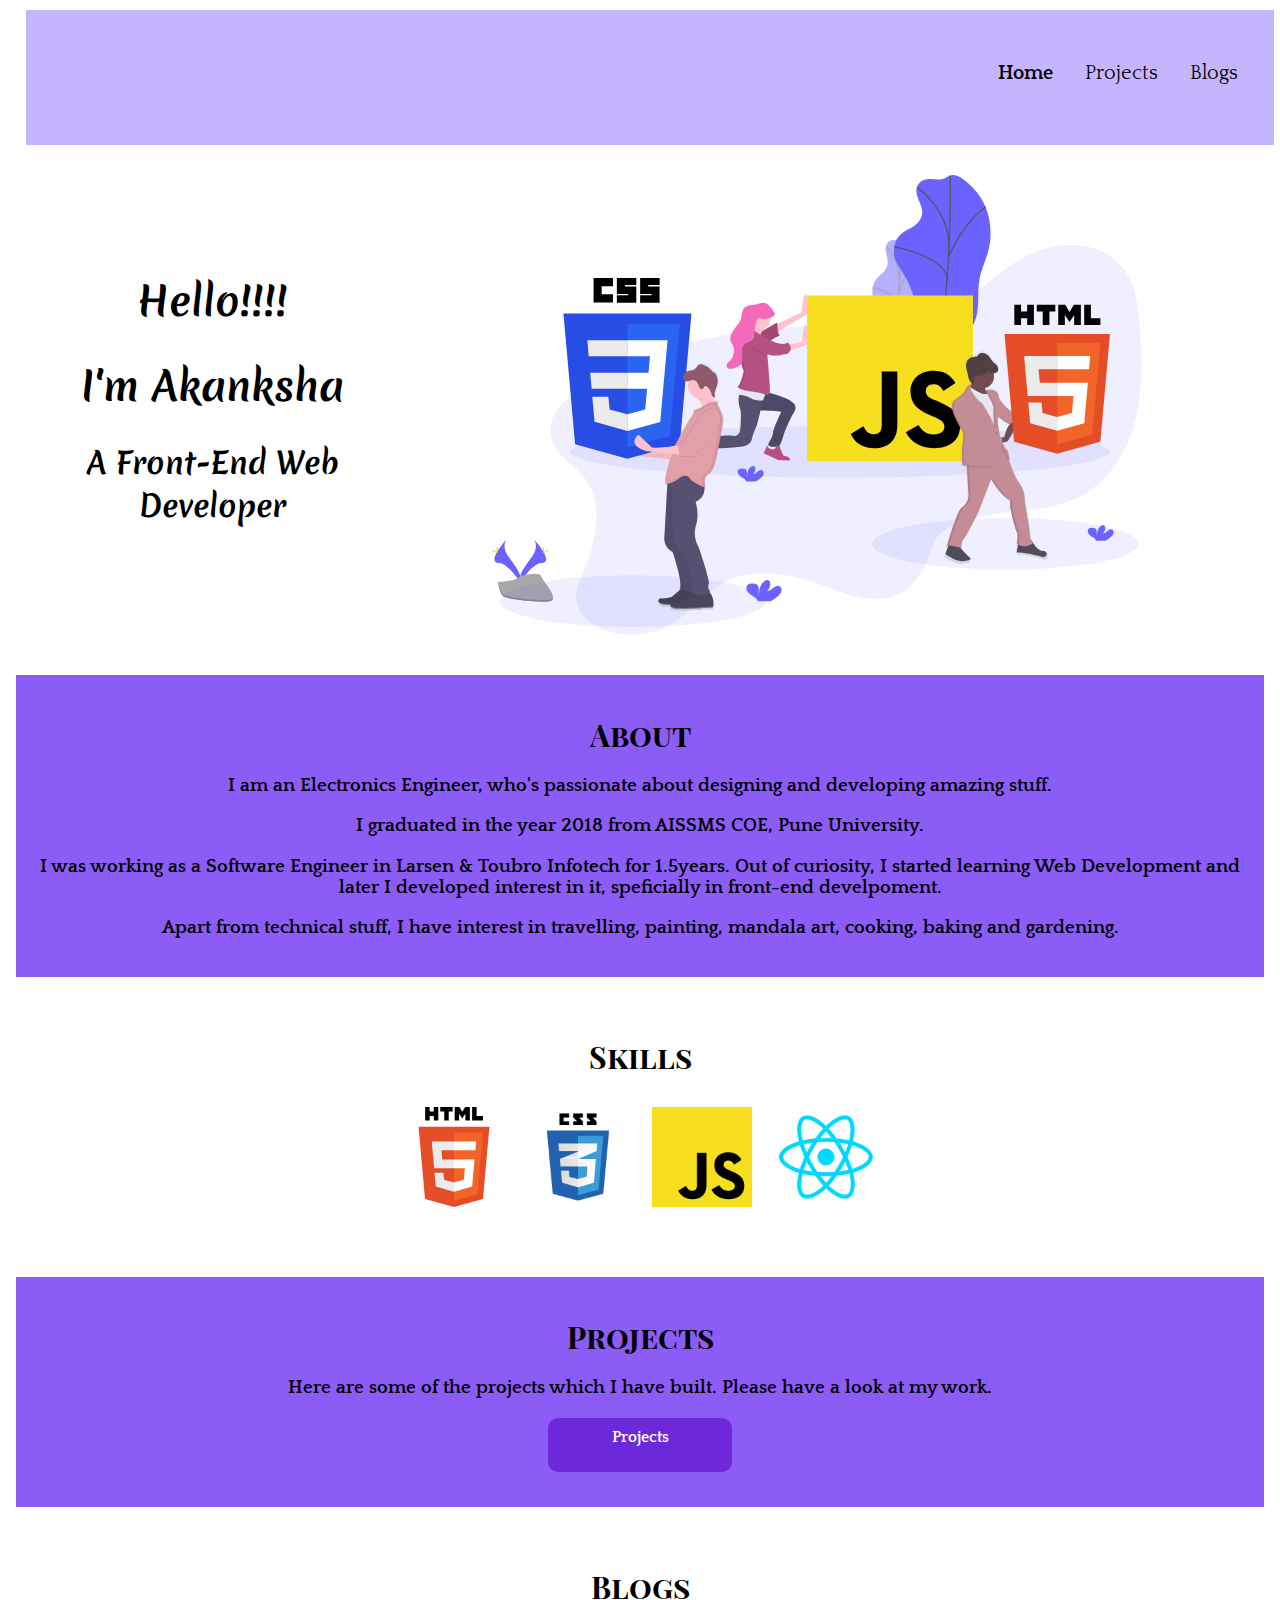
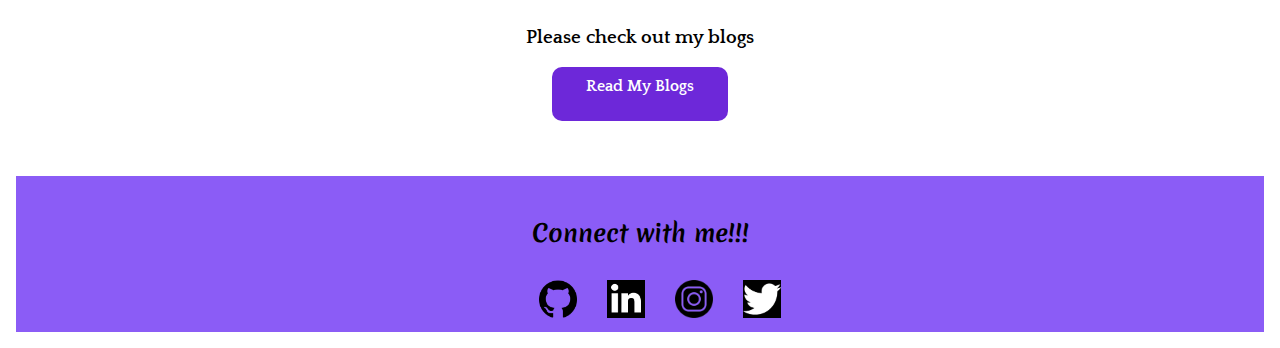
<file: index.html>
<!DOCTYPE html>
<html lang="en">
<head>
    <meta charset="UTF-8">
    <meta http-equiv="X-UA-Compatible" content="IE=edge">
    <meta name="viewport" content="width=device-width, initial-scale=1.0">
    <title>Portfolio</title>
    <link href="style.css" rel="stylesheet">
</head>
<body>
    <!-- Navbar -->
    <section class="navbar">
        <ul class="nav_list"> 
            <li class="nav_list_items"><a href="index.html" class="nav_links active_link">Home</a></li>
            <li class="nav_list_items"><a href="project.html"  class="nav_links">Projects</a></li>
            <li class="nav_list_items"><a href="blogs.html" class="nav_links">Blogs</a></li>
        </ul>
    </section>


    <section class="img_heading">
        <div class="heading">
            <h1>Hello!!!!</h1>
            <h1>I'm Akanksha</h1>
            <h2>A Front-End Web Developer</h2> 
        </div>
    
        <div class="hero_container">
            <img src= "hero.svg" alt="myImage" class="hero_image">
        </div>
    </section>


<!-- Introduction -->
    <section class="main_container">
        <h1 class="container_heading">About</h1>
        <p class="main_container_para">I am an Electronics Engineer, who's passionate about designing and developing amazing stuff.</p>
        <p class="main_container_para">I graduated in the year 2018 from AISSMS COE, Pune University.</p>
        <p class="main_container_para">I was working as a Software Engineer in Larsen & Toubro Infotech for 1.5years. Out of curiosity, I started learning Web Development and later I developed interest in it, speficially in front-end develpoment.</p>
        <p class="main_container_para">Apart from technical stuff, I have interest in travelling, painting, mandala art, cooking, baking and gardening.</p>
    </section>


    <!-- Skills Container -->
    <section class="skills_container">
        <h1 class="container_heading">Skills</h1>
        <ul class="skills_container_list">
            <li><img src="./images/HTML5_logo.svg" class="skills_images"></li>
            <li><img src="./images/css3-logo-png-transparent.png" class="skills_images"></li>
            <li><img src="./images/javascript-js-logo.png" class="skills_images"></li>
            <li><img src="./images/react.png" class="skills_images"></li>
        </ul>
    </section>

    <!-- Projects -->
    <section class="project_container">
        <h1 class="container_heading">Projects</h1>
        <p class="main_container_para">Here are some of the projects which I have built. Please have a look at my work. </p>
        <a href="project.html" class="project_link project_list">Projects</a>
        
    </section>


    <!-- Blogs -->
    <section class="blog_section">
        <h1 class="container_heading">Blogs</h1>
        <p class="main_container_para">Please check out my blogs</p>
        <a href="blogs.html" class="project_link project_list">Read My Blogs</a>
    </section>


    <!-- Footer -->
    <section class="footer_container">
        <h2 class="footer_heading">Connect with me!!!</h2>
        <ul class="footer_list">
            <li><a href="https://github.com/Akanksha108"><img src="./images/github.png" class="footer_img" /></a></li>

            <li><a href="https://www.linkedin.com/in/akanksha-kawade-434473167"><img src="images/linkedIn.png" class="footer_img" /></a></li>

            <li><a href="https://www.instagram.com/kawade_akanksha17/"><img src="images/insta.png" class="footer_img" /></a></li>

            <li><a href="https://twitter.com/Akanksha_K_17"><img src="images/twitter.png" class="footer_img" /></a></li>
        </ul>
    </section>
    
</body>
</html>
</file>
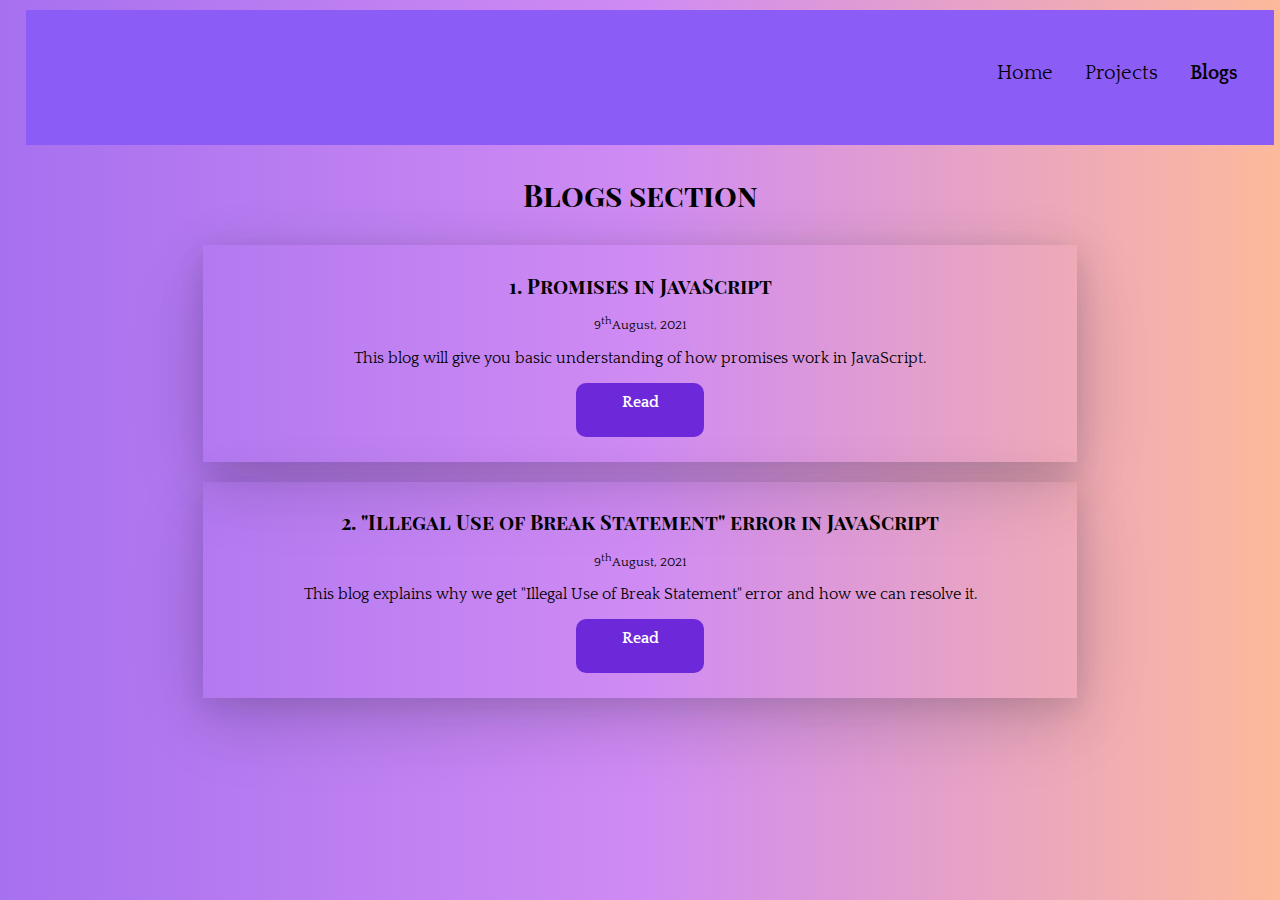
<file: blogs.html>
<!DOCTYPE html>
<html lang="en">
<head>
    <meta charset="UTF-8">
    <meta http-equiv="X-UA-Compatible" content="IE=edge">
    <meta name="viewport" content="width=device-width, initial-scale=1.0">
    <title>Blogs</title>
    <link href="style.css" rel="stylesheet">
    <style>
        body{
            background: linear-gradient(to right, #a770ef, #cf8bf3, #fdb99b);
        }
    </style>
</head>
<body>

    <!-- Navbar -->
    <section class="navbar proj_navbar">
        <ul class="nav_list"> 
            <li class="nav_list_items"><a href="index.html" class="nav_links">Home</a></li>
            <li class="nav_list_items"><a href="project.html"  class="nav_links">Projects</a></li>
            <li class="nav_list_items"><a href="blogs.html" class="nav_links active_link">Blogs</a></li>
        </ul>
    </section>

    <p class="blog_container_heading">Blogs section</p>
    <section class="blog_container">
        <h2 class="blog_heading">1. Promises in JavaScript</h2>
        <small class="blog_date">9<sup>th</sup>August, 2021</small>
        <p class="blog_explanation">This blog will give you basic understanding of how promises work in JavaScript.</p>
        <p class="blog_link_container"><a href="https://dev.to/akanksha108/promises-in-javascript-1n5h" class="blog_link project_link" target="_blank">Read</a></p>
    </section>

    <section class="blog_container">
        <h2 class="blog_heading">2. "Illegal Use of Break Statement" error in JavaScript</h2>
        <small class="blog_date">9<sup>th</sup>August, 2021</small>
        <p class="blog_explanation">This blog explains why we get "Illegal Use of Break Statement" error and how we can resolve it.</p>
        <p class="blog_link_container"><a href="https://dev.to/akanksha108/illegal-use-of-break-statement-error-in-javascript-1jp5" class="blog_link project_link" target="_blank">Read</a></p>
    </section>
</body>
</html>
</file>
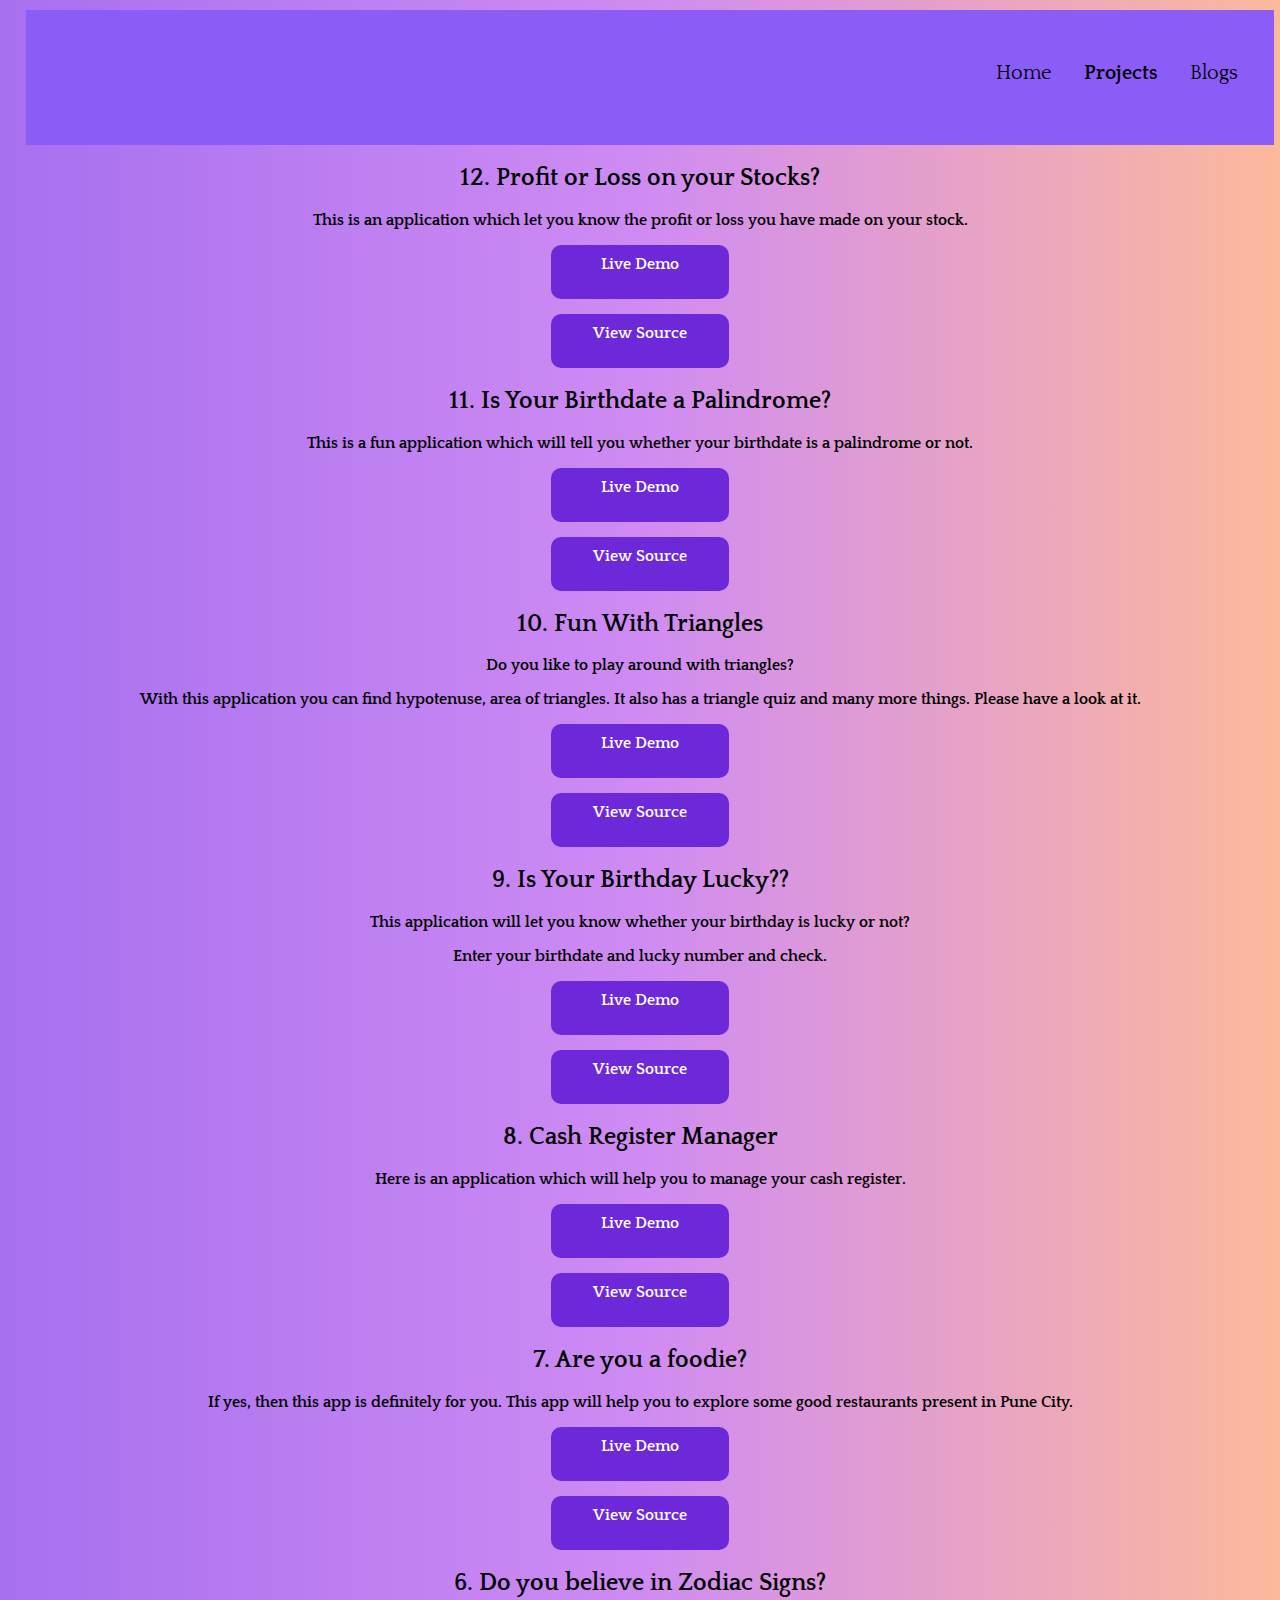
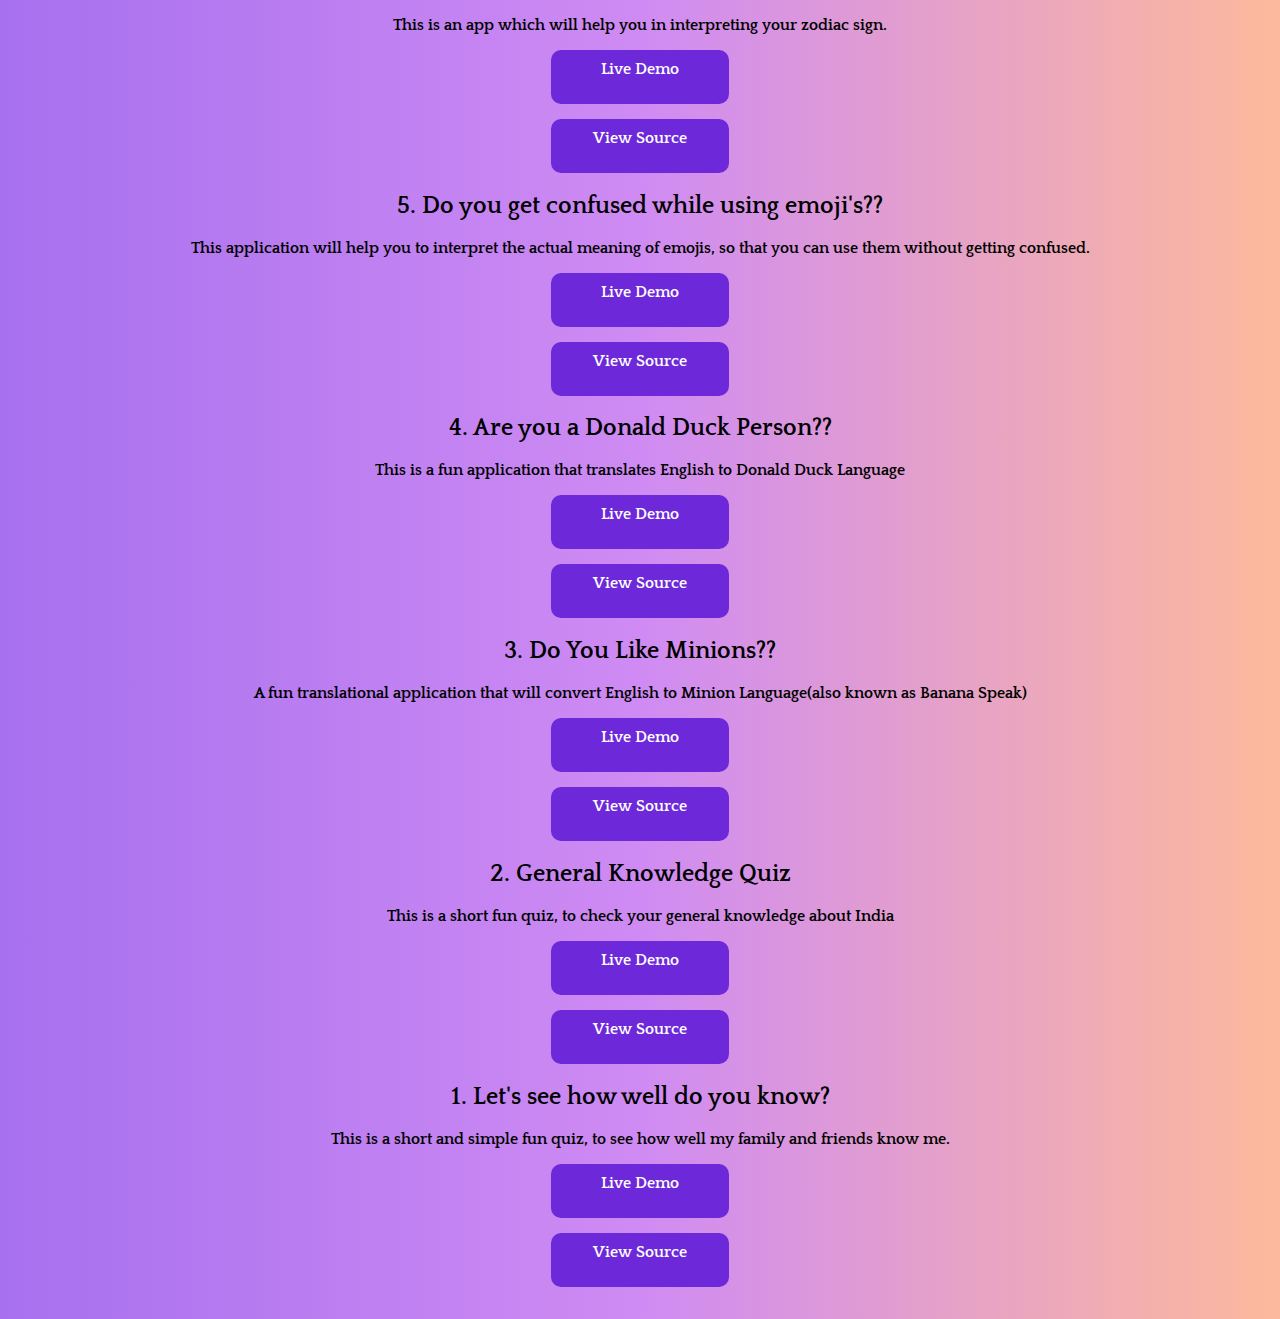
<file: project.html>
<!DOCTYPE html>
<html lang="en">
<head>
    <meta charset="UTF-8">
    <meta http-equiv="X-UA-Compatible" content="IE=edge">
    <meta name="viewport" content="width=device-width, initial-scale=1.0">
    <title>Projects</title>
    <link href="style.css" rel="stylesheet">
    <style>
        body{
            background: linear-gradient(to right, #a770ef, #cf8bf3, #fdb99b);
        }
    </style>
</head>
<body>

     <!-- Navbar -->
     <section class="navbar proj_navbar">
        <ul class="nav_list"> 
            <li class="nav_list_items"><a href="index.html" class="nav_links">Home</a></li>
            <li class="nav_list_items"><a href="project.html"  class="nav_links active_link">Projects</a></li>
            <li class="nav_list_items"><a href="blogs.html" class="nav_links">Blogs</a></li>
        </ul>
    </section>

    <ul class="project_container_list">

        <!--Stocks- Profit or loss -->
        <li class="project_list">
            <h2>12. Profit or Loss on your Stocks?</h2>
            <p>This is an application which let you know the profit or loss you have made on your stock.</p>
            <a href="https://stocks-profit-loss.netlify.app/" class="project_link" target="_blank">Live Demo</a>
            <a href="https://github.com/Akanksha108/Stocks-Profit-Loss" class="project_link" target="_blank">View Source</a>
        </li>


        <!-- Birthdate Palindrome -->
        <li class="project_list">
            <h2>11. Is Your Birthdate a Palindrome?</h2>
            <p>This is a fun application which will tell you whether your birthdate is a palindrome or not.</p>
            <a href="https://palindrome-birthdate-check.netlify.app/" class="project_link" target="_blank">Live Demo</a>
            <a href="https://github.com/Akanksha108/Birthday-Palindrome" class="project_link" target="_blank">View Source</a>
        </li>


        <!-- Fun with Triangles -->
        <li class="project_list">
            <h2>10. Fun With Triangles</h2>
            <p>Do you like to play around with triangles?</p>
            <p>With this application you can find hypotenuse, area of triangles. It also has a triangle quiz and many more things. Please have a look at it.</p>
            <a href="https://fun-withtriangles.netlify.app/" class="project_link" target="_blank">Live Demo</a>
            <a href="https://github.com/Akanksha108/Fun-With-Triangles" class="project_link" target="_blank">View Source</a>
        </li>


        <!-- Is Your Birthday Lucky? -->
        <li class="project_list">
            <h2>9. Is Your Birthday Lucky??</h2>
            <p>This application will let you know whether your birthday is lucky or not?</p>
            <p>Enter your birthdate and lucky number and check.</p>
            <a href="https://check-if-birthdate-is-lucky.netlify.app/" class="project_link" target="_blank">Live Demo</a>
            <a href="https://github.com/Akanksha108/Birthday-Lucky-Number" class="project_link" target="_blank">View Source</a>
        </li>

        <!-- Cash Register -->
        <li class="project_list">
            <h2>8. Cash Register Manager</h2>
            <p>Here is an application which will help you to manage your cash register.</p>
            <a href="https://manage-cash-register.netlify.app/" class="project_link" target="_blank">Live Demo</a>
            <a href="https://github.com/Akanksha108/Cash-Register" class="project_link" target="_blank">View Source</a>
        </li>

        <!--Restaurant Recommendation -->
        <li class="project_list">
            <h2>7. Are you a foodie?</h2>
            <p>If yes, then this app is definitely for you. This app will help you to explore some good restaurants present in Pune City.</p>
            <a href="https://restaurants-recommendation.netlify.app/" class="project_link" target="_blank">Live Demo</a>
            <a href="https://github.com/Akanksha108/food-places-recommendation" class="project_link" target="_blank">View Source</a>
        </li>

        <!--Zodiac Interpreter -->
        <li class="project_list">
            <h2>6. Do you believe in Zodiac Signs?</h2>
            <p>This is an app which will help you in interpreting your zodiac sign.</p>
            <a href="https://zodiac-sign-interpreter.netlify.app/" class="project_link" target="_blank">Live Demo</a>
            <a href="https://github.com/Akanksha108/zodiac-sign-interpreter" class="project_link" target="_blank">View Source</a>
        </li>

        <!--Emoji Interpreter -->
        <li class="project_list">
            <h2>5. Do you get confused while using emoji's??</h2>
            <p>This application will help you to interpret the actual meaning of emojis, so that you can use them without getting confused.</p>
            <a href="https://interpreter-emoji-1.netlify.app/" class="project_link" target="_blank">Live Demo</a>
            <a href="https://github.com/Akanksha108/Emoji_Interpreter" class="project_link" target="_blank">View Source</a>
    </li>

        <!--Donald Translator -->
        <li class="project_list">
            <h2>4. Are you a Donald Duck Person??</h2>
            <p>This is a fun application that translates English to Donald Duck Language</p>
            <a href="https://dolan-language-translator.netlify.app/" class="project_link" target="_blank"> Live Demo</a>
            <a href="https://github.com/Akanksha108/Dolan_Translator" class="project_link" target="_blank">View Source</a>
        </li>


        <!-- Banana Speak -->
        <li class="project_list">
            <h2>3. Do You Like Minions??</h2>
            <p>A fun translational application that will convert English to Minion Language(also known as Banana Speak)</p>
            <a href="https://minion-language-translator1.netlify.app/" class="project_link" target="_blank">Live Demo</a>
            <a href="https://github.com/Akanksha108/Banana_Speak" class="project_link" target="_blank">View Source</a>
        </li>


         <!-- GK Quiz -->
         <li class="project_list">
             <h2>2. General Knowledge Quiz</h2>
            <p>This is a short fun quiz, to check your general knowledge about India</p>
            <a href="https://replit.com/@AkankshaKawade/GeneralknowledgeGamingApp?embed=1&output=1#index.js" class="project_link" target="_blank">Live Demo</a>
            <a href="https://github.com/Akanksha108/General_Knowledge_Quiz_App" class="project_link" target="_blank">View Source</a>
        </li>

        <!-- Know me quiz -->
        <li class="project_list">
            <h2>1. Let's see how well do you know?</h2>
            <p>This is a short and simple fun quiz, to see how well my family and friends know me.</p>
            <a href="https://replit.com/@AkankshaKawade/level0Gamingapp?embed=1&output=1#index.js" class="project_link" target="_blank">Live Demo</a>
            <a href="https://github.com/Akanksha108/Quiz_Gaming_App" class="project_link" target="_blank">View Source</a>
        </li>
    </ul>
</body>
</html>
</file>
<file: style.css>
@import url('https://fonts.googleapis.com/css2?family=Merienda:wght@400;700&display=swap');

@import url('https://fonts.googleapis.com/css2?family=Playfair+Display+SC:ital,wght@0,400;0,700;0,900;1,400;1,700;1,900&display=swap');

@import url('https://fonts.googleapis.com/css2?family=Oswald&family=Quattrocento:wght@400;700&display=swap');

:root{
    /* --primary-color: #A78BFA; */
    --primary-color: #8B5CF6;
}

*{
    box-sizing: border-box;
}

body{
    font-family: "Quattrocento";
    overflow-x: hidden;
    margin: 0 8px 8px 8px;
    padding: 0 8px 8px 8px;
}

h1, h2{
    text-align: center;
}

.navbar{
    background-color: #C4B5FD;
    height: 15vh; 
}

.nav_list{
    display: flex;
    list-style-type: none;
    justify-content: flex-end;
} 


.nav_list_items{
    padding: 1rem;
    float: left;
}

.nav_links{
    text-decoration: none;
    color: black;
    font-size: 20px;
}

.active_link{
    font-weight: bolder;
}

.nav_links:hover{
    font-weight: bolder;
}

.img_heading{
    width: 100%;
    margin-bottom: 20px;
}

.heading{
    font-family: "Merienda";
    font-size: 20px;
}

.hero_container{
    width: 100%;
    position: relative;
}

.hero_image{
    display: block;
    margin: auto;
    width: 100%;
}

.main_container{
    background-color: var(--primary-color);
}

.container_heading{
    font-family: "Playfair Display SC";
    font-size: 30px;
}

.main_container_para{
    text-align: center;
    font-size: larger;
    font-weight: bolder;
    font-family: "Quattrocento";
}

.skills_container{
    width: 100%;
    text-align: center;
    margin: 20px 0;
    padding: 20px 0;
}

.skills_container_list{
    list-style-type: none;
}

.skills_container_list li{
    display: inline-block;
    align-items: center;
    margin: 10px;
}

.skills_images{
    width: 100px;
    height: 100px;
}

.project_container{
    text-align: center;
    background-color: var(--primary-color);
}

.project_container_list{
    text-align: center;
    list-style-type: none;
}

.project_list{
    text-align: center;
    font-weight: bolder;
}

.project_link{
    text-decoration: none;
    background-color: #6D28D9;
    color: white;
    border-radius: 10px;
    display: block; 
    margin-bottom: 10px;
} 

.project_link:hover{
    background-color: azure;
    color: black;
}

.blog_section{
    display: block;
    text-align: center;
    margin: 20px;
    padding: 20px;
}

.blog_container{
    box-shadow: rgba(17, 17, 26, 0.1) 0px 8px 24px, rgba(17, 17, 26, 0.1) 0px 16px 56px, rgba(17, 17, 26, 0.1) 0px 24px 80px;
    display: block;
    margin: auto;
    padding: 10px;
    margin-bottom: 20px;
}

.blog_container_heading{
    width: 100%;
    text-align: center;
    font-size: 30px;
    font-family: "Playfair Display SC";
    font-weight: bold;
}

.blog_heading{
    font-family: "Playfair Display SC";
    font-weight: bold;
    font-size: 20px;
}

.blog_link_container{
    display: block;
    margin: auto;
    text-align: center;
}

.blog_link{
    margin: auto;
    font-weight: bold;
    text-align: center;
    height: 33px;
}

.blog_explanation{
    text-align: center;
}

.blog_date{
    text-align: center;
    display: block;
}

.footer_container{
    width: 100%;
    background-color: #8B5CF6;
}

.footer_heading{
    font-family: "Merienda";
    padding: 10px;
}

.footer_list{
    list-style-type: none;
    display: flex;
    justify-content: center;
    gap: 30px;
}

.proj_navbar{
    background-color: var(--primary-color);
}


@media screen and (min-width: 360px) {

    .navbar{
        width: 100%;
        margin: 0;
    }
     
    .project_link{
        display: inline-block;
        width: 35vw;
        height: 33px;
        padding: 8px;
    } 

    .project_container_list{
        padding: 0 20px;
        margin-left: 10px;
        margin-right: 10px;
    }

    .main_container{
        width: 100%;
        margin: 20px 0px;
        padding: 20px 8px;
    }

    .project_container{
        width: 100%;
        margin: 20px 0px;
        padding: 20px 8px;
    }

    .heading{
        padding-top: 50px;
    }

    .blog_container{
        width: 100%;
    }

    .footer_container{
        margin: 20px 0 0 0;
    }

    .footer_list{
        margin-bottom: 0;
    }

    .skills_container_list{
        padding: 0;
    }

    .footer_img{
        width: 38px;
        height: 38px;
    }
}

@media only screen and (min-width: 768px) {

    .navbar{
        padding: 20px;
        margin: 10px;
    }

    .nav_list{
        justify-content: flex-end;
    }

    .main_container{
        padding: 20px 10px;
        margin: 20px 0px;
    }

    .project_container{
        margin: 20px 0;
        padding: 20px 10px;
    }


     .img_heading{
        display: flex;
        flex-direction: row;
        gap: 10px;
    }

    .hero_image{
        width: 500x;
        height: 500px;
        padding: 20px;
    }

    .heading{
        font-size: 20px;
        margin: 20px 0 0 30px;
        padding-top: 100px;
    }

    .project_link{
        display: block;
        margin: auto;
        height: 6vh;
        padding: 6px;
        width: 20%;
        margin-bottom: 15px;
    }

    .blog_container{
        width: 70%;
    }

    .footer_container{
        margin-top: 15px;
        padding: 10px;
    }
} 

@media screen and (min-width: 1020px) {
    .img_heading{
        display: flex;
        justify-content: space-evenly;
    }

    .heading{
        margin-left: 50px;
        margin-top: 50px;
        padding-top: 40px; 
    }

    .project_link{
        display: block;
        margin: auto;
        width: 15%;
        height: 6vh;
        padding-top: 10px;
        padding-bottom: 10px;
        margin-bottom: 15px;
    }

}

@media screen and (min-width: 1400px) {

    .nav_links{
        font-size: 29px;
    }

    .hero_container{
        width: 1000px
    }

    .heading{
        padding-top: 40px;
        padding-bottom: 20px;
        margin-top: 30px;
        font-size: 28px;
    }

    .hero_image{
        padding: 20px 50px 20px 100px;
    }

    .container_heading{
        font-size: 45px;
    }

    .main_container_para{
        font-size: 28px;
    }

    .project_container_list{
        padding: 0 100px;
        margin-left: 20px;
        margin-right: 20px;
    }

    .project_list{
        font-size: 25px;
        text-align: center; 
    }

    .project_link{
        font-weight: bolder;
        font-size: 25px;
    }

    .skills_images{
        width: 140px;
        height: 140px;
    }

    .blog_container_heading{
        font-size: 2.4rem;
    }

    .blog_heading{
        font-size: 1.8rem;
    }

    .blog_link_container{
        font-size: 1rem;
    }

    .footer_heading{
        font-size: 30px;
    }

    .footer_img{
        width: 50px;
        height: 50px;
    }
}
</file>
